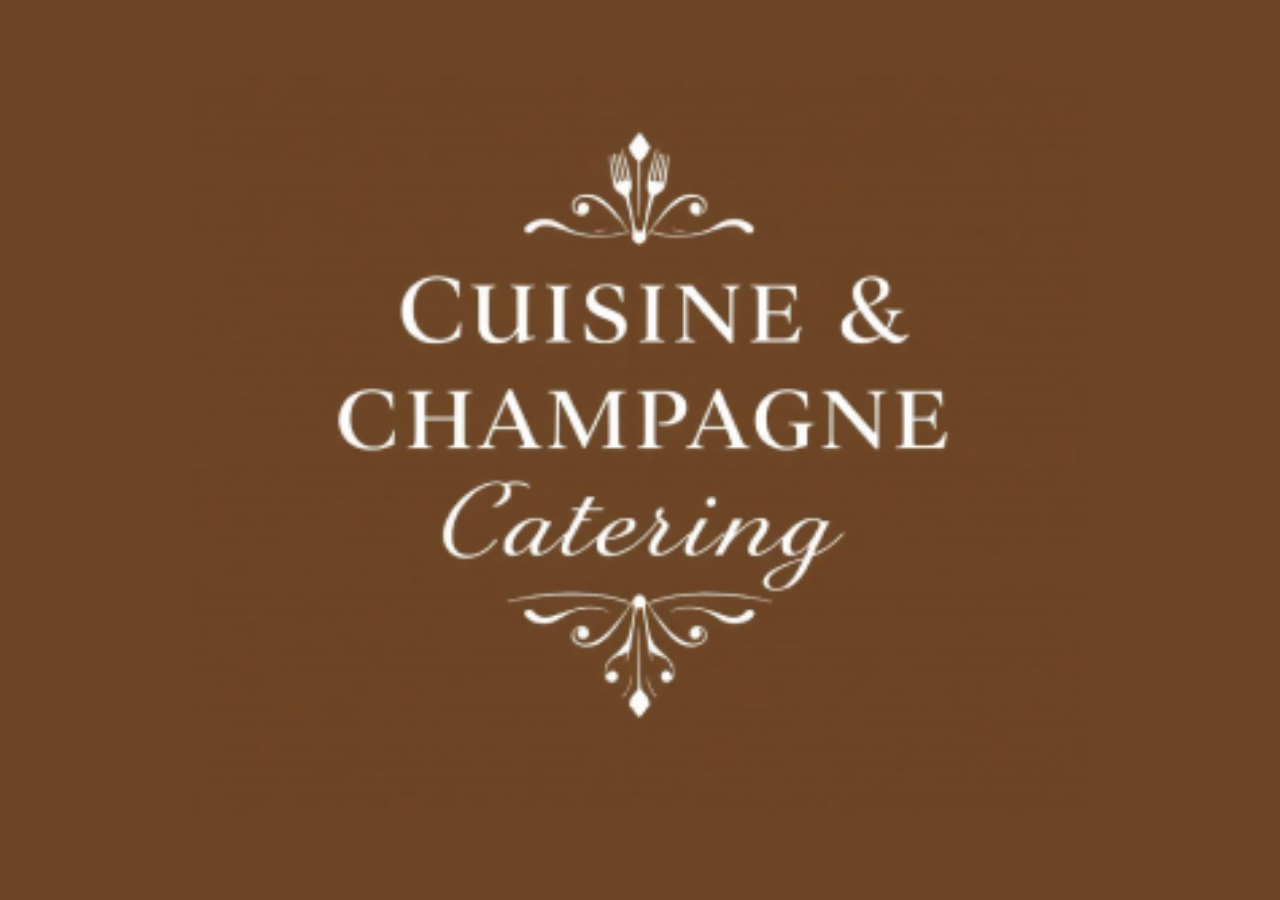
<file: index.html>
<!DOCTYPE html>
<html>
<head>
    <title>Cuisine & Champagne Catering</title>
    <link rel="stylesheet" href="welcome.css">
</head>
<body>
    <div id="welcome-page">
        <div class="logo-container">
            <img src="Resources/Company Name.png" alt="Company Logo">
        </div>
    </div>
    <script src="welcome.js"></script>
</body>
</html>
</file>
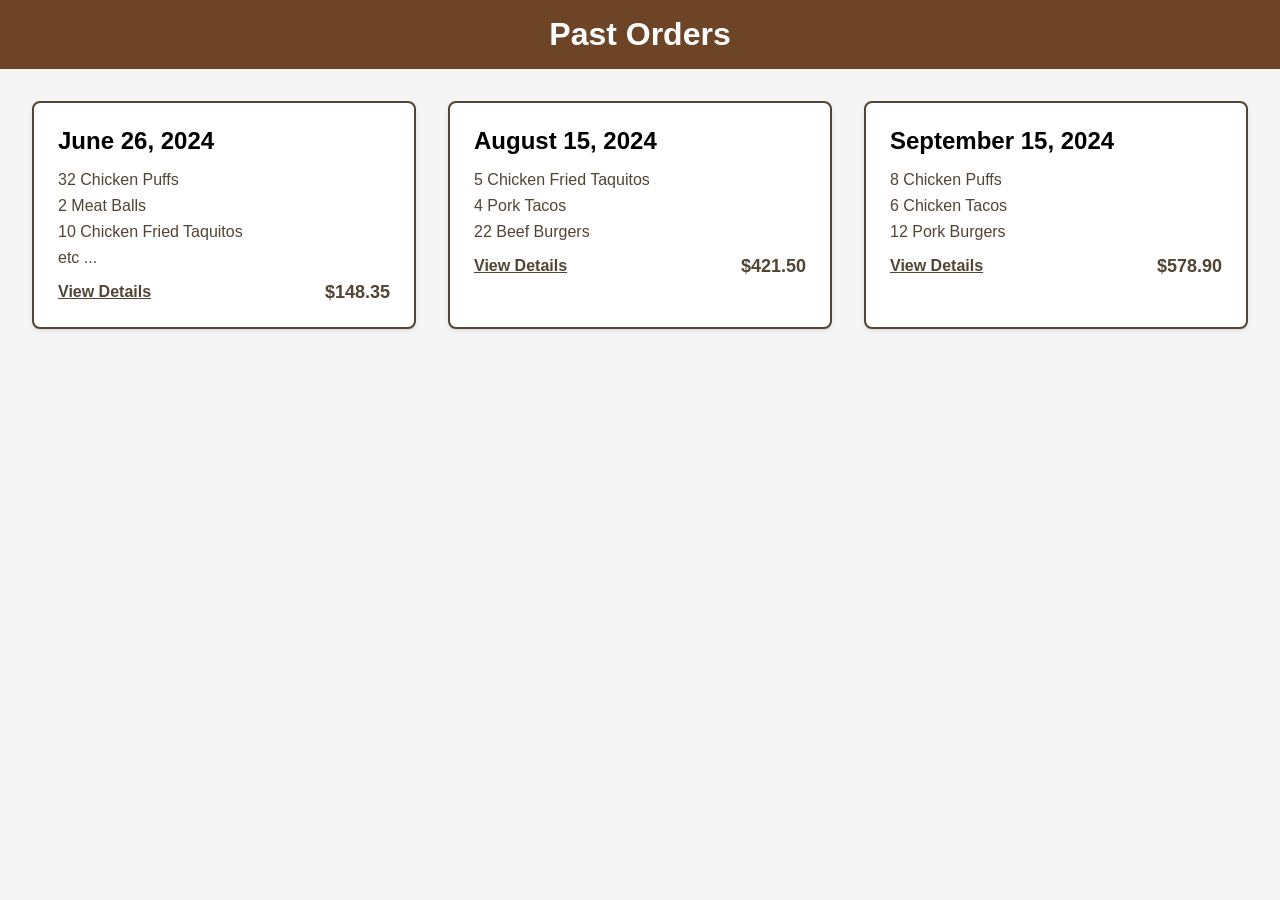
<file: history.html>
<!DOCTYPE html>
<html lang="en">
<head>
  <meta charset="UTF-8">
  <meta name="viewport" content="width=device-width, initial-scale=1.0">
  <title>Past Orders</title>
  <link rel="stylesheet" href="history.css">
</head>
<body>
  <header>
    <h1>Past Orders</h1>
    <div class="menu-bar">
      <button class="menu-toggle" onclick="goToMainMenu()">☰</button>
    </div>
  </header>

  <div class="order-container">
    <div class="order-item">
      <h2>June 26, 2024</h2>
      <ul>
        <li>32 Chicken Puffs</li>
        <li>2 Meat Balls</li>
        <li>10 Chicken Fried Taquitos</li>
        <li>etc ...</li>
      </ul>
      <a href="viewdetail1.html" class="view-details">View Details</a>
      <div class="order-total">$148.35</div>
    </div>
  
    <div class="order-item">
      <h2>August 15, 2024</h2>
      <ul>
        <li>5 Chicken Fried Taquitos</li>
        <li>4 Pork Tacos</li>
        <li>22 Beef Burgers</li>
      </ul>
      <a href="viewdetail2.html" class="view-details">View Details</a>
      <div class="order-total">$421.50</div>
    </div>
  
    <div class="order-item">
      <h2>September 15, 2024</h2>
      <ul>
        <li>8 Chicken Puffs</li>
        <li>6 Chicken Tacos</li>
        <li>12 Pork Burgers</li>
      </ul>
      <a href="viewdetail3.html" class="view-details">View Details</a>
      <div class="order-total">$578.90</div>
    </div>
  </div>  

  <script>
    function goToMainMenu() {
      window.location.href = 'mainmenu.html';
    }
  </script>
</body>
</html>
</file>
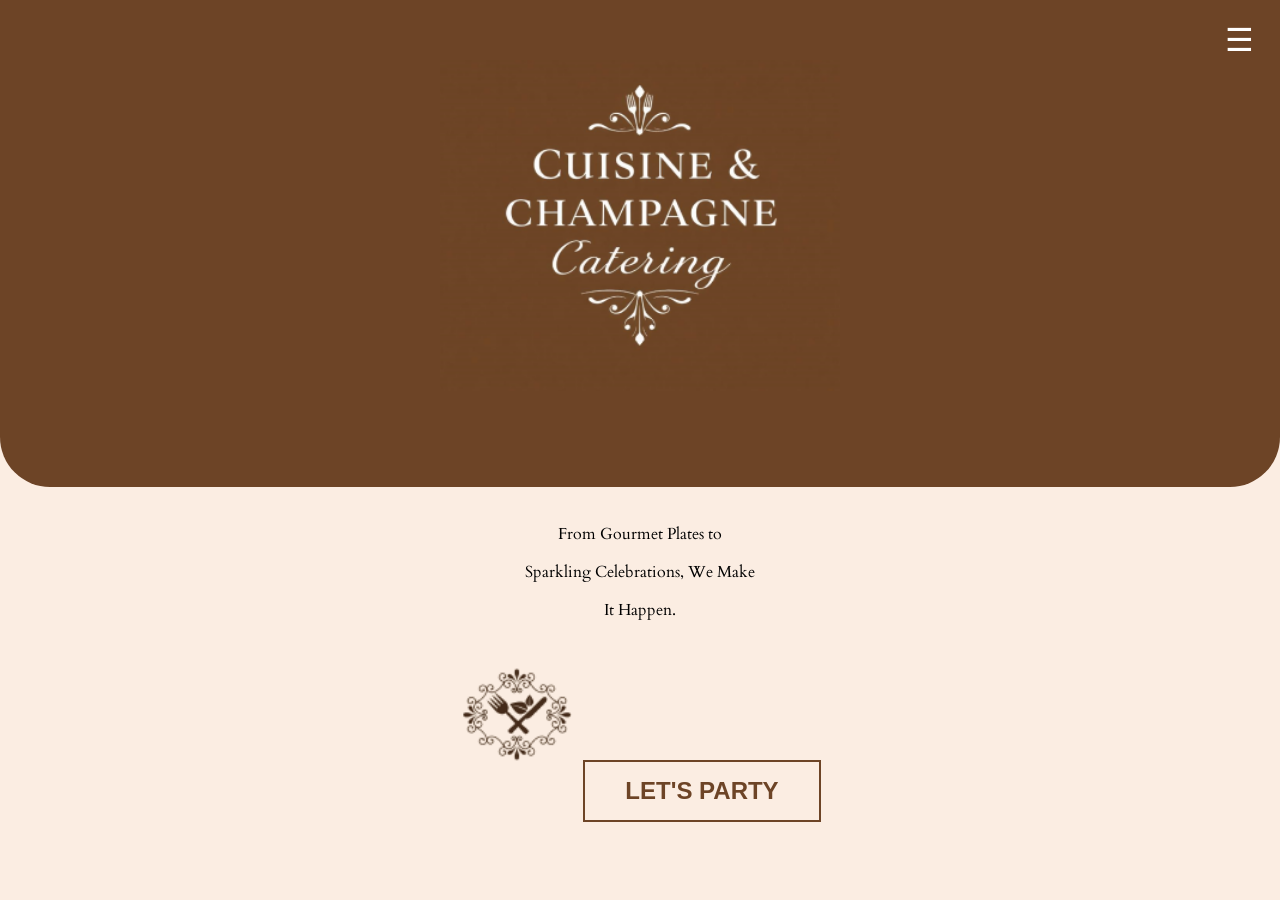
<file: home.html>
<!DOCTYPE html>
<html lang="en">
<head>
  <meta charset="UTF-8">
  <meta name="viewport" content="width=device-width, initial-scale=1.0">
  <title>Cuisine & Champagne Catering</title>
  <link href="https://fonts.googleapis.com/css2?family=Cardo:ital,wght@1,400;1,700&display=swap" rel="stylesheet">
  <link rel="stylesheet" href="home_style.css">
</head>
<body>
  <header>
    <div class="menu-bar">
      <button class="menu-toggle" onclick="goToMainMenu()">☰</button>
    </div>
    <div class="header-content">
      <img src="Resources/Company Name.png" alt="Company Name Logo" class="header-icon">
    </div>
  </header>

  <main>
    <div class="tagline-container">
      <p class="tagline-line">From Gourmet Plates to</p>
      <p class="tagline-line">Sparkling Celebrations, We Make</p>
      <p class="tagline-line">It Happen.</p>
    </div>
    <img src="Resources/Knife & Fork Logo.png" alt="Knife & Fork Logo" class="decor-icon">
    <button class="cta-button" onclick="location.href='menu.html'">LET'S PARTY</button>
  </main>

  <script>
    function goToMainMenu() {
        window.location.href = 'mainmenu.html';
    }
  </script>
</body>
</html>
</file>
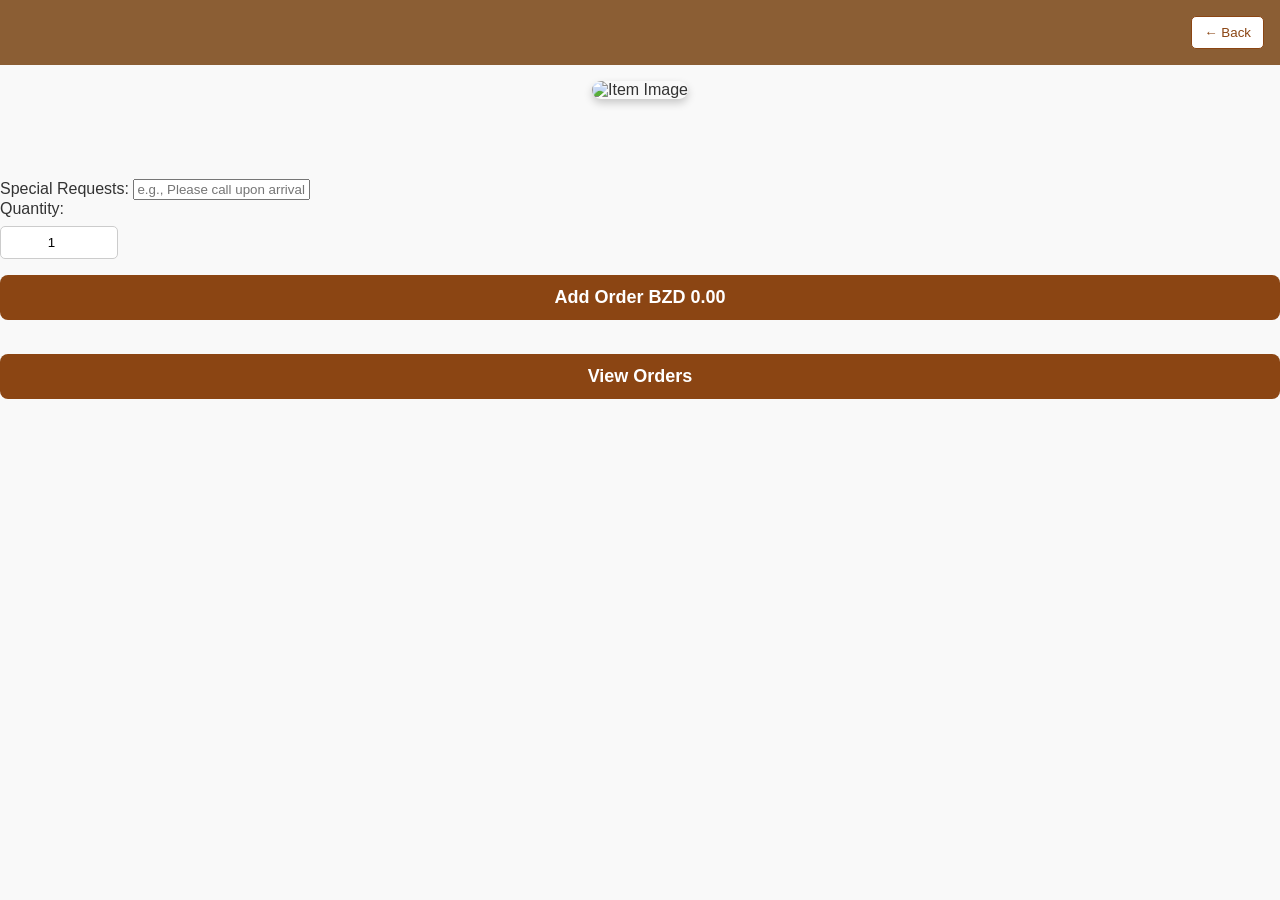
<file: item-details.html>
<!DOCTYPE html>
<html lang="en">
<head>
  <meta charset="UTF-8">
  <meta name="viewport" content="width=device-width, initial-scale=1.0">
  <title>Item Details</title>
  <link rel="stylesheet" href="styles.css">
</head>
<body>
  <header>
    <h1 id="item-name"></h1>
    <button onclick="window.history.back()">← Back</button>
  </header>
  <section class="item-details">
    <img id="item-image" alt="Item Image">
    <p id="item-description"></p>
    <p id="item-price"></p>
  </section>
  <section class="order">
    <label for="special-requests">Special Requests:</label>
    <input type="text" id="special-requests" placeholder="e.g., Please call upon arrival">
    <br>
    <label for="quantity">Quantity:</label>
    <br>
    <input type="number" id="quantity" min="1" value="1">
    <br><button id="add-to-order" class="add-order-btn">Add Order BZD 0.00</button>
    <br><button id="add-to-order" class="add-order-btn" onclick="window.location.href='order.html'">View Orders</button>
  </section>
  <script src="item-details.js"></script>
</body>
</html>
</file>
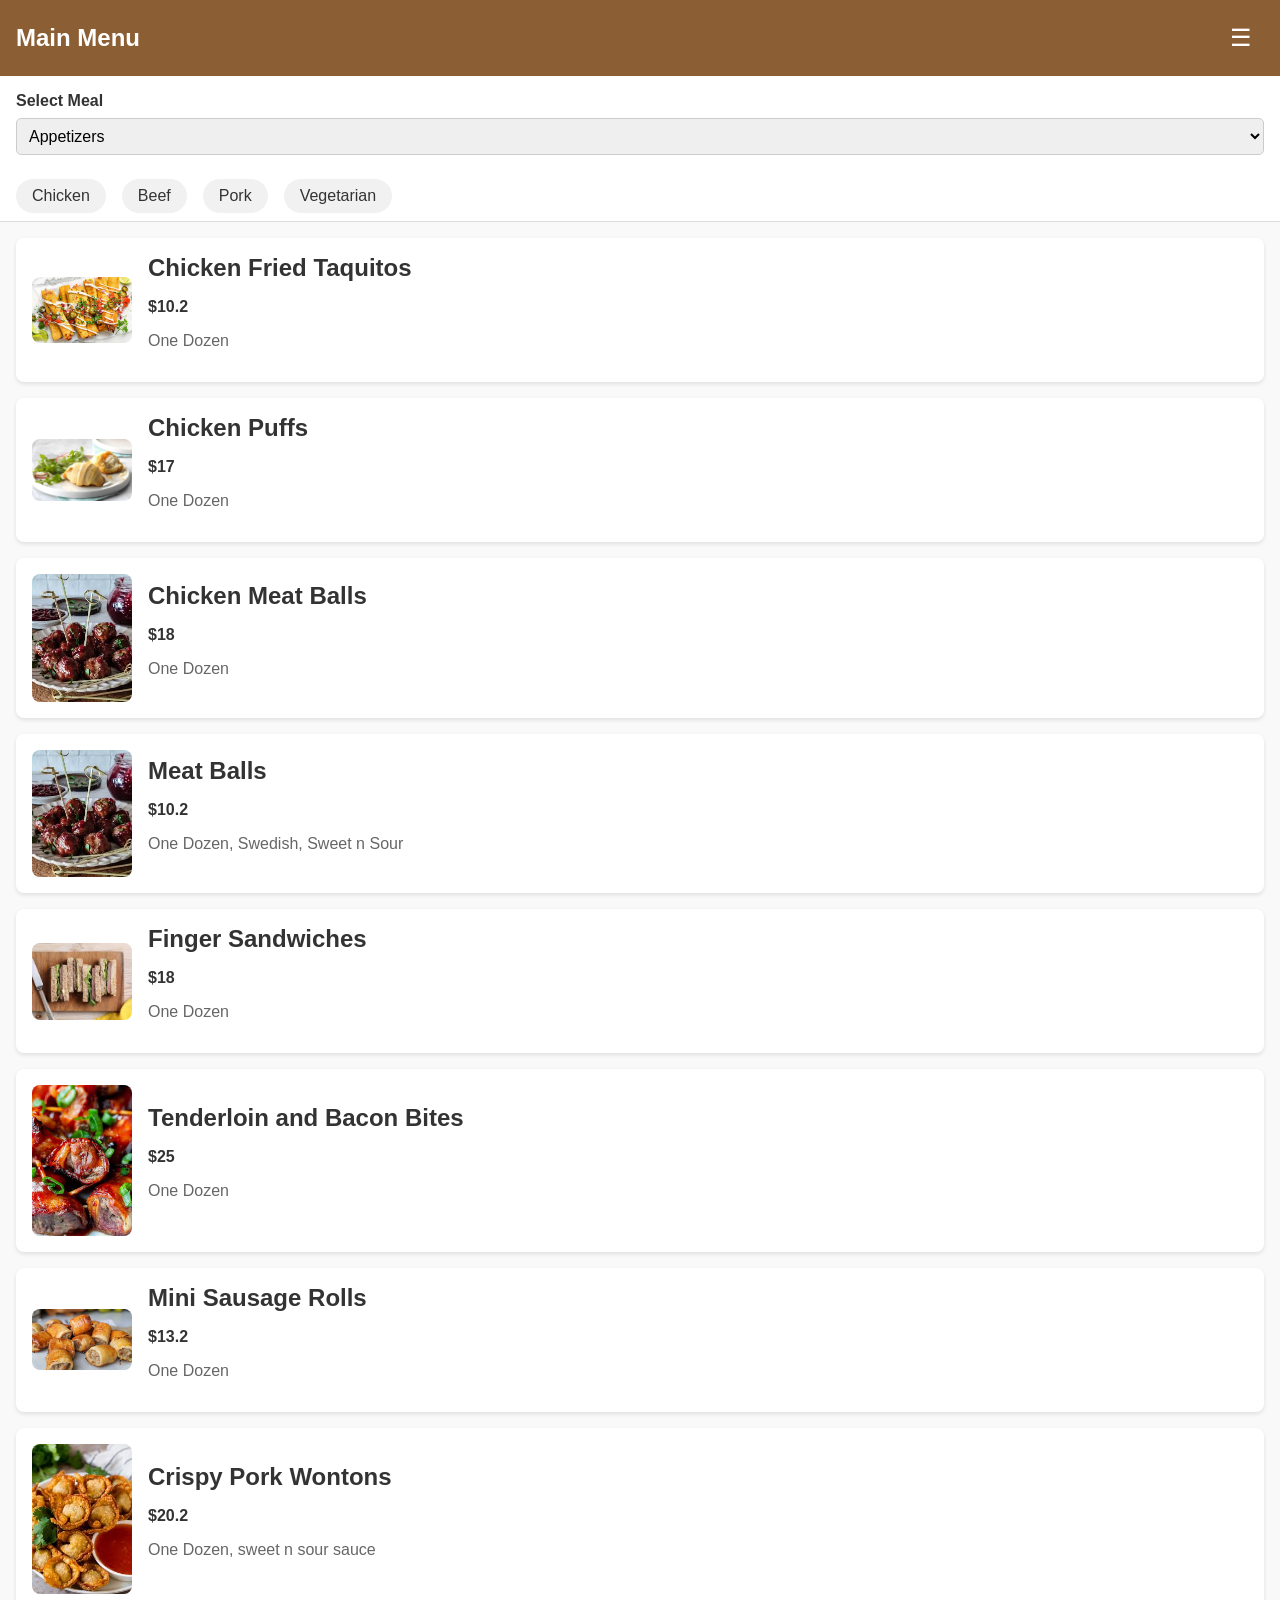
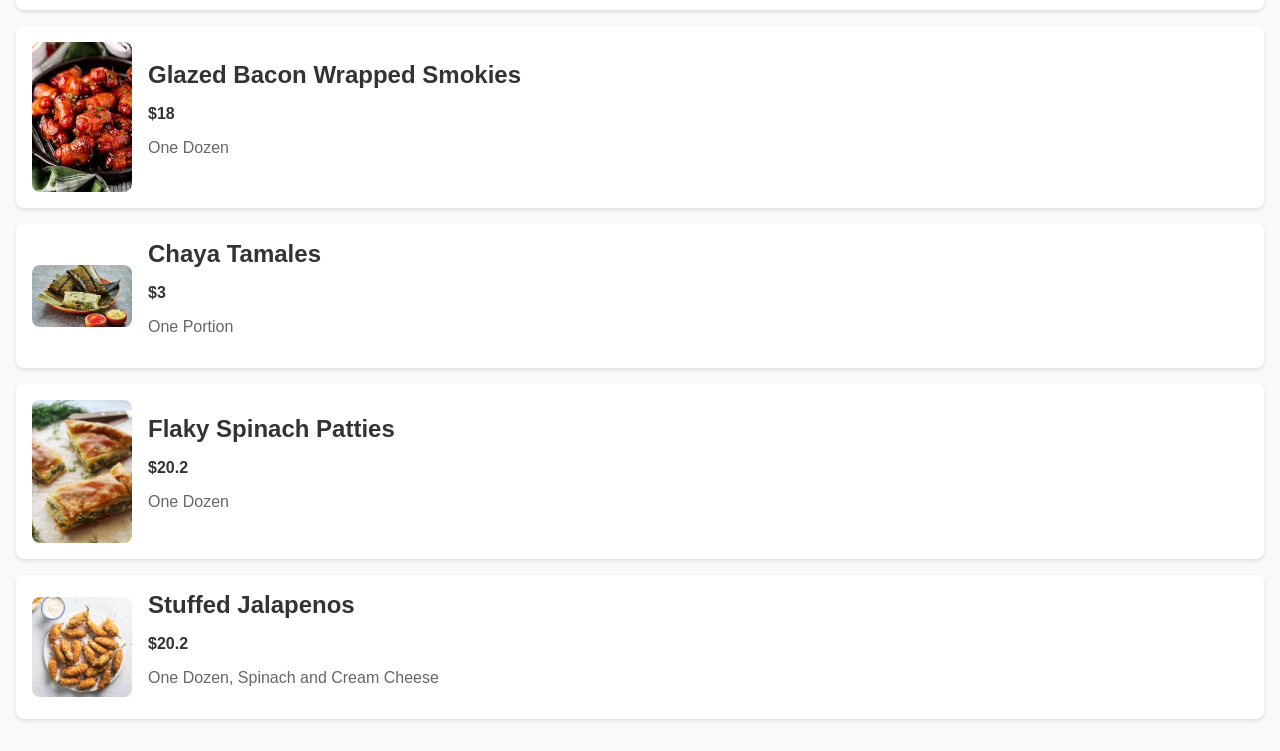
<file: menu.html>
<!DOCTYPE html>
<html lang="en">
<head>
  <meta charset="UTF-8">
  <meta name="viewport" content="width=device-width, initial-scale=1.0">
  <title>Food Menu</title>
  <link rel="stylesheet" href="styles.css">
</head>
<body>
  <header>
    <h1>Main Menu</h1>
    <div class="menu-bar">
      <button class="menu-toggle" onclick="goToMainMenu()">☰</button>
  </div>
  </header>

  <section class="meal-selector">
    <label for="meal-type">Select Meal</label>
    <select id="meal-type">
      <option value="appetizers">Appetizers</option>
      <option value="lunch">Lunch</option>
      <option value="breakfast">Breakfast</option>
      <option value="dessert">Dessert</option>
    </select>
  </section>

  <section class="filter">
    <span data-protein="chicken">Chicken</span>
    <span data-protein="beef">Beef</span>
    <span data-protein="pork">Pork</span>
    <span data-protein="vegetarian">Vegetarian</span>
  </section>

  <section class="menu">
    <!-- Menu items will be loaded here dynamically -->
  </section>
  <script src="activity.js"></script>
  <script>
    // The hamburger menu toggle function (for reference, if needed)
    function goToMainMenu() {
            window.location.href = 'mainmenu.html'; // Navigate to the main menu page
        }
  </script>
</body>
</html>
</file>
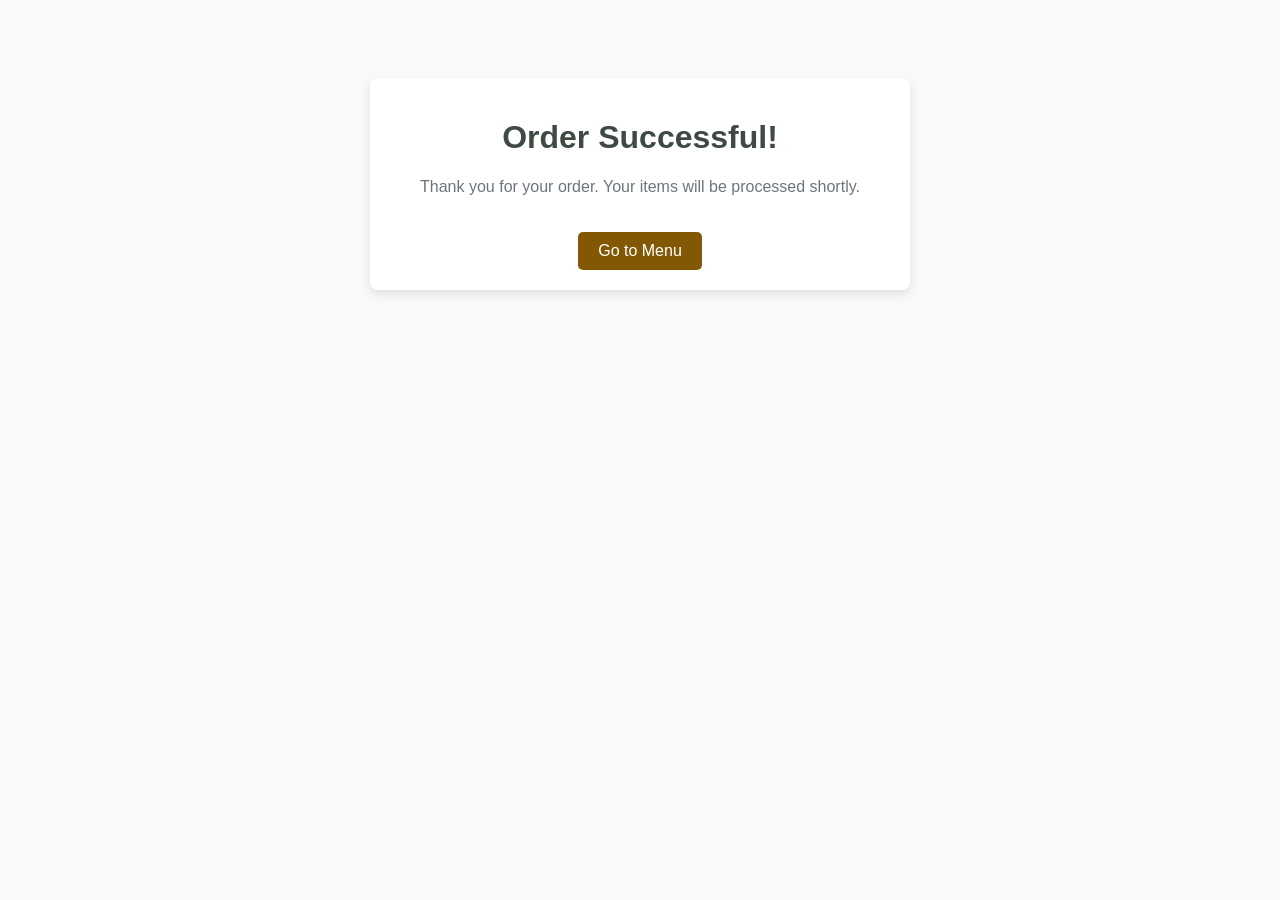
<file: Order-Successful.html>
<!DOCTYPE html>
<html lang="en">
<head>
    <meta charset="UTF-8">
    <meta name="viewport" content="width=device-width, initial-scale=1.0">
    <title>Order Successful</title>
    <style>
        body {
            font-family: Arial, sans-serif;
            text-align: center;
            background-color: #f8f9fa;
            padding: 20px;
        }
        .success-container {
            max-width: 500px;
            margin: 50px auto;
            padding: 20px;
            background-color: #fff;
            border-radius: 8px;
            box-shadow: 0 4px 10px rgba(0, 0, 0, 0.1);
        }
        .success-container h1 {
            color: #3f4a42;
        }
        .success-container p {
            color: #6c757d;
        }
        .success-container button {
            background-color: #825805;
            color: #fff;
            border: none;
            padding: 10px 20px;
            font-size: 16px;
            border-radius: 5px;
            cursor: pointer;
            margin-top: 20px;
        }
        .success-container button:hover {
            background-color: #020201;
        }
    </style>
</head>
<body>
    <div class="success-container">
        <h1>Order Successful!</h1>
        <p>Thank you for your order. Your items will be processed shortly.</p>
        <button id="menu-btn">Go to Menu</button>
    </div>

    <script>
        document.getElementById('menu-btn').addEventListener('click', () => {
            // Redirect to the menu page
            window.location.href = 'menu.html'; // Replace with your menu page URL
        });
    </script>
</body>
</html>
</file>
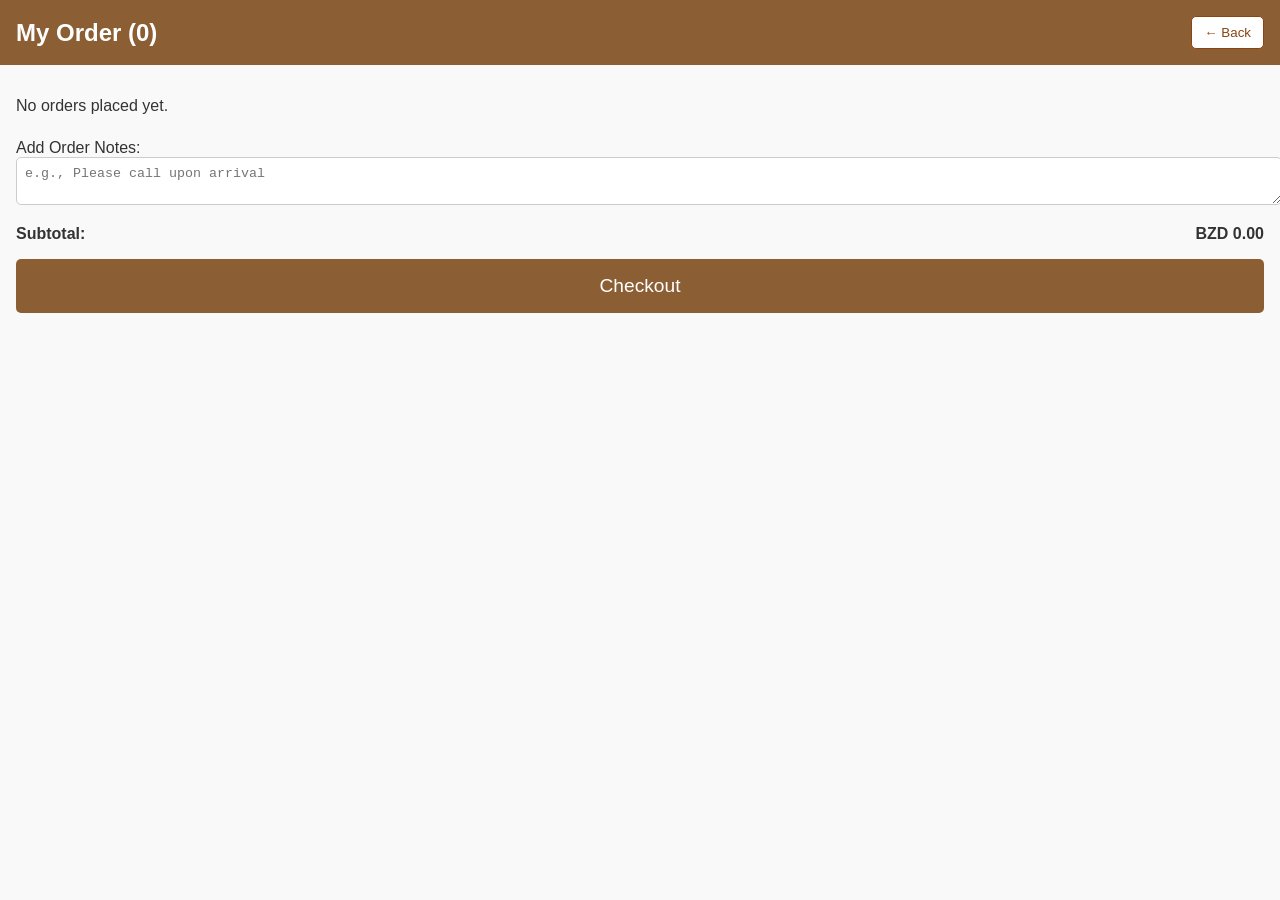
<file: order.html>
<!DOCTYPE html>
<html lang="en">
<head>
  <meta charset="UTF-8">
  <meta name="viewport" content="width=device-width, initial-scale=1.0">
  <title>My Order</title>
  <link rel="stylesheet" href="styles.css">
</head>
<body>
  <header>
    <h1>My Order <span id="order-count">(0)</span></h1>
    <button onclick="window.location.href='menu.html'">← Back</button>
  </header>
  <main>
    <div id="orders-container">
      <!-- Orders will be dynamically added here -->
    </div>

    <div class="order-notes">
      <label for="order-notes">Add Order Notes:</label>
      <textarea id="order-notes" placeholder="e.g., Please call upon arrival"></textarea>
    </div>

    <div class="subtotal">
      <span>Subtotal:</span>
      <span id="subtotal">BZD 0.00</span>
    </div>

    <button id="checkout" onclick="window.location.href='Order-Successful.html'">Checkout</button>
  </main>
  <script src="orders.js"></script>


</body>
</html>
</file>
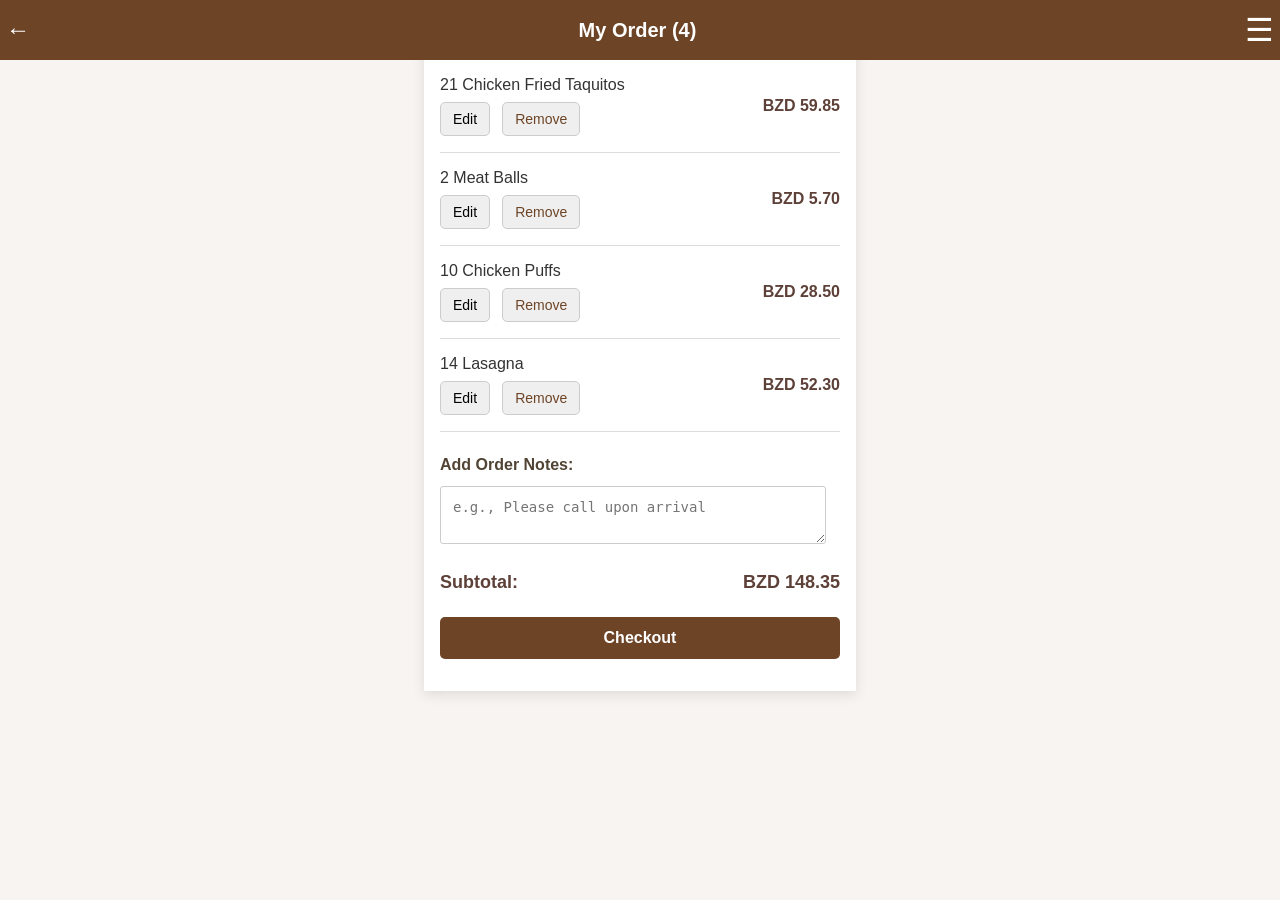
<file: viewdetail1.html>
<!DOCTYPE html>
<html lang="en">
<head>
    <meta charset="UTF-8">
    <meta name="viewport" content="width=device-width, initial-scale=1.0">
    <title>My Order History</title>
    <link rel="stylesheet" href="viewdetail.css">
</head>
<body>
    <div class="order-container">
        <!-- Header -->
        <div class="header">
            <button class="back-button" onclick="goBack()">←</button>
            <div class="header-content">
                <h1>My Order (4)</h1>
            </div>
            <div class="menu-bar">
                <button class="menu-toggle" onclick="goToMainMenu()">☰</button>
            </div>
        </div>

        <!-- Order Items -->
        <div class="order-items-container">
            <div class="order-item">
                <div class="item-details">
                    <span class="item-name">21 Chicken Fried Taquitos</span>
                    <div class="actions">
                        <button class="edit-btn">Edit</button>
                        <button class="remove-btn">Remove</button>
                    </div>
                </div>
                <span class="price">BZD 59.85</span>
            </div>

            <div class="order-item">
                <div class="item-details">
                    <span>2 Meat Balls</span>
                    <div class="actions">
                        <button class="edit-btn">Edit</button>
                        <button class="remove-btn">Remove</button>
                    </div>
                </div>
                <span class="price">BZD 5.70</span>
            </div>

            <div class="order-item">
                <div class="item-details">
                    <span>10 Chicken Puffs</span>
                    <div class="actions">
                        <button class="edit-btn">Edit</button>
                        <button class="remove-btn">Remove</button>
                    </div>
                </div>
                <span class="price">BZD 28.50</span>
            </div>

            <div class="order-item">
                <div class="item-details">
                    <span>14 Lasagna</span>
                    <div class="actions">
                        <button class="edit-btn">Edit</button>
                        <button class="remove-btn">Remove</button>
                    </div>
                </div>
                <span class="price">BZD 52.30</span>
            </div>
        </div>

        <!-- Add Order Notes Section -->
        <div class="order-notes">
            <p class="order-notes-text">Add Order Notes:</p>
            <textarea placeholder="e.g., Please call upon arrival"></textarea>
        </div>

        <!-- Subtotal and Checkout -->
        <div class="subtotal">
            <span class="subtotal-text">Subtotal:</span>
            <span class="subtotal-price">BZD 148.35</span>
        </div>
        <div class="actions-container">
            <button class="undo-btn" style="display: none;">Undo</button>
            <button class="checkout" onclick="window.location.href='Order-Successful.html'">Checkout</button>
        </div>
    </div>

    <script src="order-management.js"></script>
    <script>
        function goBack() {
            window.location.href = 'history.html';
        }

        function goToMainMenu() {
            window.location.href = 'mainmenu.html';
        }
    </script>
</body>
</html>
</file>
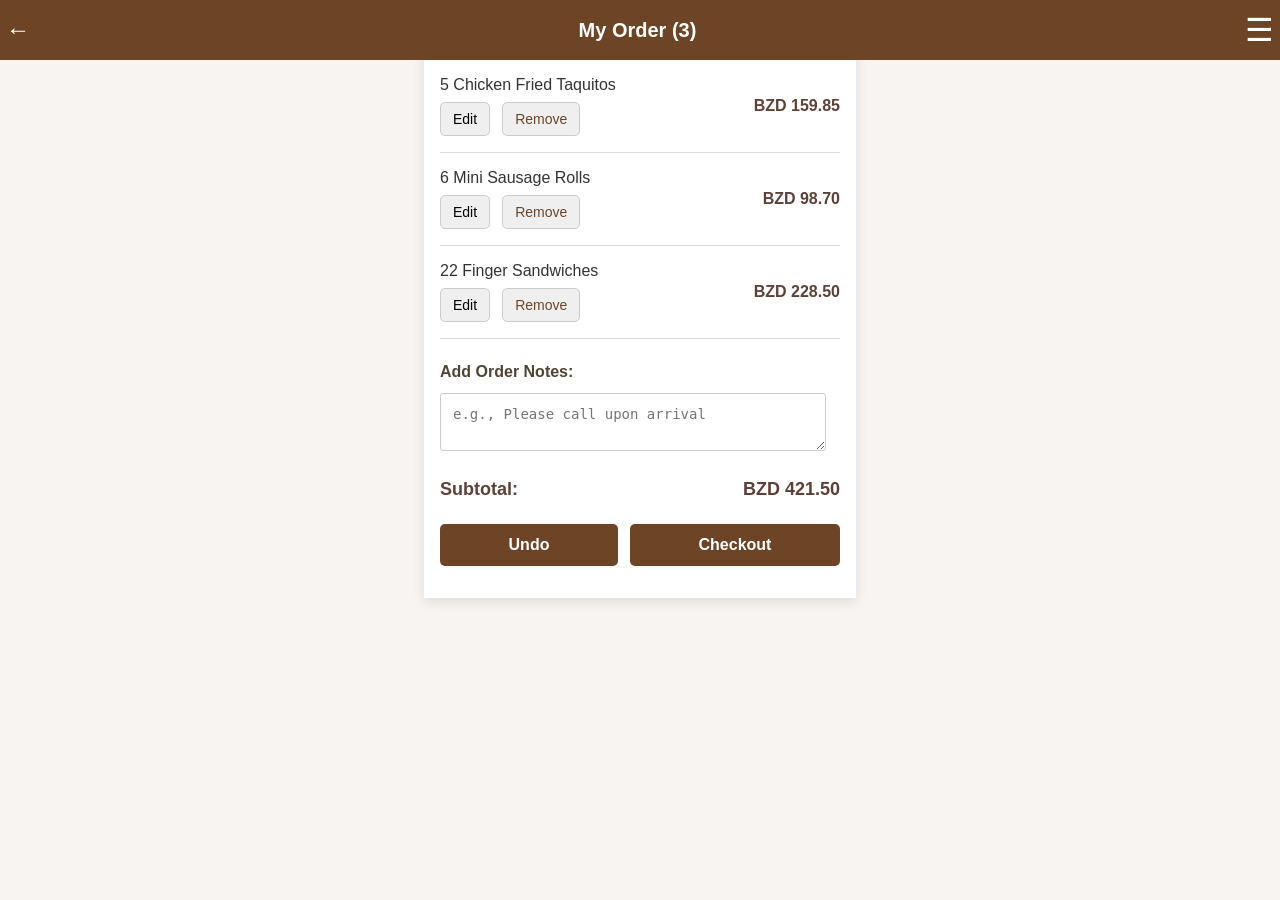
<file: viewdetail2.html>
<!DOCTYPE html>
<html lang="en">
<head>
    <meta charset="UTF-8">
    <meta name="viewport" content="width=device-width, initial-scale=1.0">
    <title>My Order History</title>
    <link rel="stylesheet" href="viewdetail.css">
</head>
<body>
    <div class="order-container">
        <!-- Header -->
        <div class="header">
            <button class="back-button" onclick="goBack()">←</button>
            <div class="header-content">
                <h1>My Order (3)</h1>
            </div>
            <div class="menu-bar">
                <button class="menu-toggle" onclick="goToMainMenu()">☰</button>
            </div>
        </div>
        
        <!-- Order Items --> 
        <div class="order-item">
            <div class="item-details">
                <span>5 Chicken Fried Taquitos</span>
                <div class="actions">
                    <button>Edit</button>
                    <button class="remove-btn">Remove</button>
                </div>
            </div>
            <span class="price">BZD 159.85</span>
        </div>
        <div class="order-item">
            <div class="item-details">
                <span>6 Mini Sausage Rolls</span>
                <div class="actions">
                    <button>Edit</button>
                    <button class="remove-btn">Remove</button>
                </div>
            </div>
            <span class="price">BZD 98.70</span>
        </div>
        <div class="order-item">
            <div class="item-details">
                <span>22 Finger Sandwiches</span>
                <div class="actions">
                    <button>Edit</button>
                    <button class="remove-btn">Remove</button>
                </div>
            </div>
            <span class="price">BZD 228.50</span>
        </div>
        
        <!-- Add Order Notes Section -->
        <div class="order-notes">
            <p class="order-notes-text">Add Order Notes:</p>
            <textarea placeholder="e.g., Please call upon arrival"></textarea>
        </div>
        
        <!-- Subtotal and Checkout -->
        <div class="subtotal">
            <span class="subtotal-text">Subtotal:</span>
            <span class="subtotal-price">BZD 421.50</span>
        </div>
        <div class="actions-container">
            <button class="undo-btn">Undo</button>
            <button class="checkout" onclick="window.location.href='Order-Successful.html'">Checkout</button>
        </div>
    </div>
    
    <script src="order-management.js"></script>
    <script>
        // This function will take you to history.html when called
        function goBack() {
            window.location.href = 'history.html'; // Navigate to history page
        }
        
        // The hamburger menu toggle function (for reference, if needed)
        function goToMainMenu() {
            window.location.href = 'mainmenu.html'; // Navigate to the main menu page
        }
    </script>
</body>
</html>
</file>
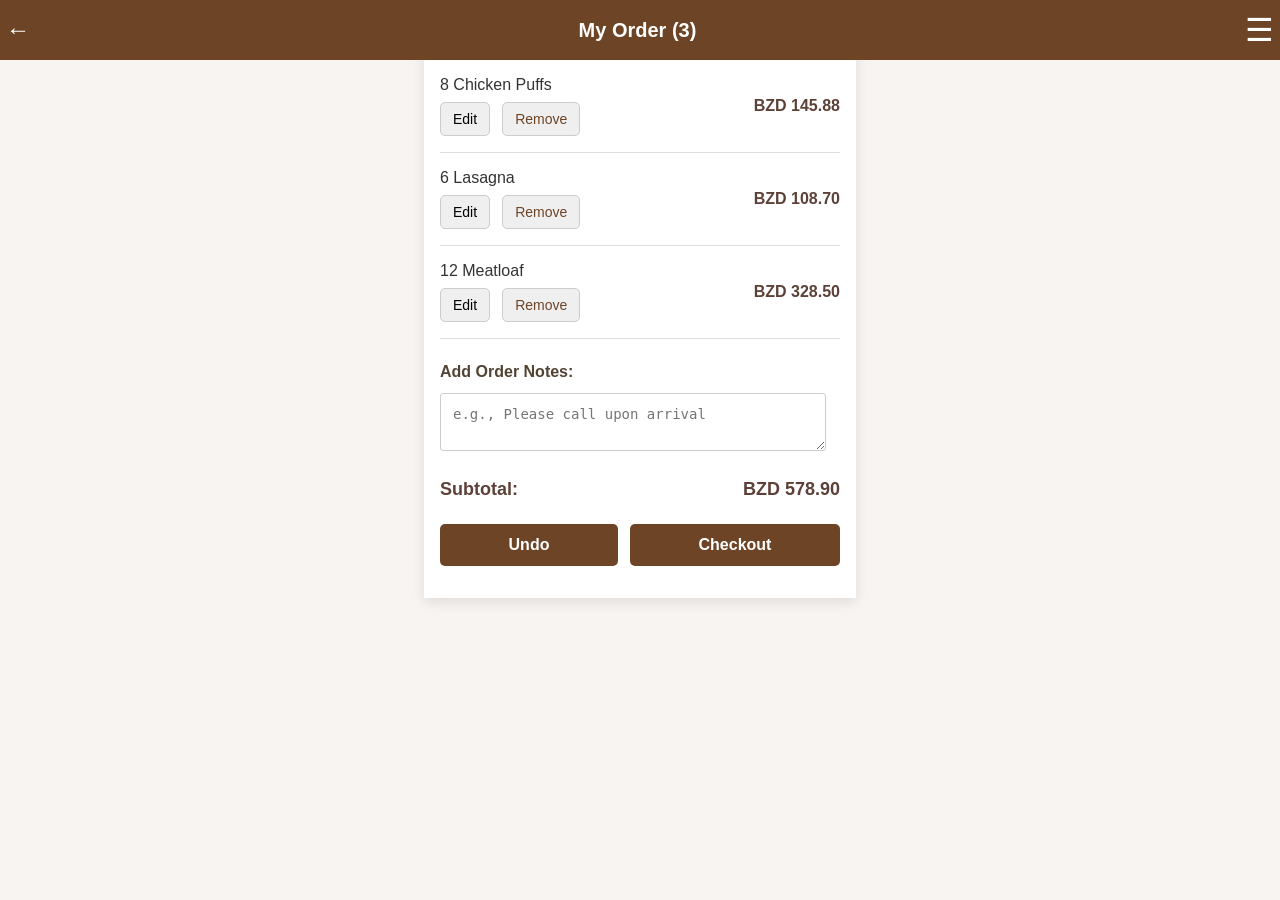
<file: viewdetail3.html>
<!DOCTYPE html>
<html lang="en">
<head>
    <meta charset="UTF-8">
    <meta name="viewport" content="width=device-width, initial-scale=1.0">
    <title>My Order History</title>
    <link rel="stylesheet" href="viewdetail.css">
</head>
<body>
    <div class="order-container">
        <!-- Header -->
        <div class="header">
            <button class="back-button" onclick="goBack()">←</button>
            <div class="header-content">
                <h1>My Order (3)</h1>
            </div>
            <div class="menu-bar">
                <button class="menu-toggle" onclick="goToMainMenu()">☰</button>
            </div>
        </div>
        
        <!-- Order Items --> 
        <div class="order-item">
            <div class="item-details">
                <span>8 Chicken Puffs</span>
                <div class="actions">
                    <button>Edit</button>
                    <button class="remove-btn">Remove</button>
                </div>
            </div>
            <span class="price">BZD 145.88</span>
        </div>
        <div class="order-item">
            <div class="item-details">
                <span>6 Lasagna</span>
                <div class="actions">
                    <button>Edit</button>
                    <button class="remove-btn">Remove</button>
                </div>
            </div>
            <span class="price">BZD 108.70</span>
        </div>
        <div class="order-item">
            <div class="item-details">
                <span>12 Meatloaf</span>
                <div class="actions">
                    <button>Edit</button>
                    <button class="remove-btn">Remove</button>
                </div>
            </div>
            <span class="price">BZD 328.50</span>
        </div>
        
        <!-- Add Order Notes Section -->
        <div class="order-notes">
            <p class="order-notes-text">Add Order Notes:</p>
            <textarea placeholder="e.g., Please call upon arrival"></textarea>
        </div>
        
        <!-- Subtotal and Checkout -->
        <div class="subtotal">
            <span class="subtotal-text">Subtotal:</span>
            <span class="subtotal-price">BZD 578.90</span>
        </div>
        <div class="actions-container">
            <button class="undo-btn">Undo</button>
            <button class="checkout" onclick="window.location.href='Order-Successful.html'">Checkout</button>
        </div>
    </div>
    
    <script src="order-management.js"></script>
    <script>
        // This function will take you to history.html when called
        function goBack() {
            window.location.href = 'history.html'; // Navigate to history page
        }
        
        // The hamburger menu toggle function (for reference, if needed)
        function goToMainMenu() {
            window.location.href = 'mainmenu.html'; // Navigate to the main menu page
        }
    </script>
</body>
</html>
</file>
<file: welcome.css>
body {
    background-color: #6D4426;
    font-family: Arial, sans-serif;
    margin: 0;
    display: flex;
    justify-content: center;
    align-items: center;
    height: 100vh;
}

#welcome-page {
    opacity: 1;
    transition: opacity 3s ease-in-out; /* Adjust transition duration and easing as needed */
}

.logo-container {
    text-align: center;
}

.logo-container img {
    width: 900px;
    height: auto;
}
</file>
<file: history.css>
/* Reset */
* {
    margin: 0;
    padding: 0;
    box-sizing: border-box;
  }
  
  /* Global Styles */
  body {
    font-family: 'Inter', sans-serif;
    background-color: #f5f5f5;
  }
  
  header {
    background-color: #6D4426;
    color: #fff;
    padding: 1rem;
    display: flex;
    justify-content: center;
    align-items: center;
  }
  
  .menu-bar {
    position: absolute;
    top: 20px;
    right: 20px;
  }
  
  .menu-toggle {
    background: none;
    border: none;
    font-size: 2rem;
    color: white;
    cursor: pointer;
  }
  
  .order-container {
    padding: 2rem;
    display: grid;
    grid-template-columns: repeat(auto-fit, minmax(300px, 1fr));
    grid-gap: 2rem;
  }
  
  .order-item {
    background-color: #fff;
    border: 2px solid #524434;
    border-radius: 8px;
    box-shadow: 0 2px 4px rgba(0, 0, 0, 0.1);
    padding: 1.5rem;
  }
  
  .order-item h2 {
    font-size: 1.5rem;
    margin-bottom: 1rem;
    font-weight: 550;
  }
  
  .order-item ul {
    list-style-type: none;
    margin-bottom: 1rem;
    font-weight: 450;
  }
  
  .order-item li {
    margin-bottom: 0.5rem;
    color: #524434;
  }
  
  .view-details {
    display: block;
    text-align: left;
    color: #524434;
    text-decoration: underline #524434;
    margin-bottom: 1rem;
    font-weight: 700;
  }

  
  .order-total {
    font-weight: 600;
    font-size: large;
    text-align: right;
    color: #524434;
    margin-top: -35px;
  }
  
  .menu-toggle {
    background: none;
    border: none;
    color: #fff;
    font-size: 1.5rem;
    cursor: pointer;
    display: none;
  }
  
  @media (max-width: 768px) {
    .order-container {
      grid-template-columns: 1fr;
    }
  
    .menu-toggle {
      display: block;
    }
  }
</file>
<file: home_style.css>
/* Global Styles */
body {
    margin: 0;
    padding: 0;
    font-family: 'Cardo', serif;
    background-color: rgba(249, 220, 199, 0.51); /* Lighter background with opacity */
    text-align: center; /* Center everything */
}

/* Header */
header {
    background-color: #6D4426; /* Brown header background */
    padding: 60px 0; /* Less padding for header */
    border-bottom-left-radius: 50px; /* Rounded bottom */
    border-bottom-right-radius: 50px;
    position: relative;
}

.menu-bar {
    position: absolute;
    top: 20px;
    right: 20px;
}

.menu-toggle {
    background: none;
    border: none;
    font-size: 2rem; /* Large menu icon */
    color: white;
    cursor: pointer;
}

.header-content {
    color: white;
    text-align: center;
    max-width: 800px;
    margin: 0 auto;
}

.header-icon {
    width: 400px; /* Slightly smaller icon */
    margin: 0 auto 30px; /* Centered with more space below */
}

.logo-title {
    font-size: 2.4rem; /* Slightly smaller logo title */
    font-weight: bold;
    margin: 0;
}

.logo-subtitle {
    font-style: italic;
    font-size: 1.7rem; /* Slightly smaller subtitle */
    margin: 0;
}

/* Main Section */
main {
    padding: 20px;
}

.tagline {
    font-size: 5rem; /* Set a larger base size for tagline */
    font-style: italic;
    color: #a97149; /* Match brown color */
    margin: 30px 0;
    line-height: 1.6; /* More space between lines */
}

.decor-icon {
    width: 120px; /* Increase decorative icon size */
    margin: 30px auto;
}

.cta-button {
    background-color: transparent;
    color: #6D4426;
    border: 2px solid #6D4426;
    font-size: 1.5rem;
    font-weight: bold;
    padding: 15px 40px; /* Larger padding */
    cursor: pointer;
    transition: background-color 0.3s ease, color 0.3s ease;
}

.cta-button:hover {
    background-color: #6D4426; /* Brown background */
    color: white; /* White text */
}

/* Responsive Design */
@media (max-width: 1024px) {
    .header-icon {
        width: 130px; /* Slightly smaller icon on tablets */
    }

    .logo-title {
        font-size: 2.2rem; /* Reduce logo size for medium screens */
    }

    .logo-subtitle {
        font-size: 1.5rem; /* Reduce subtitle for medium screens */
    }

    .tagline {
        font-size: 2.2rem; /* Keep the tagline larger on medium screens */
    }

    .cta-button {
        font-size: 1.3rem;
        padding: 12px 35px;
    }
}

@media (max-width: 768px) {
    /* Mobile Specific Styles */
    header {
        padding: 40px 0; /* Adjust padding for mobile */
    }

    .menu-bar {
        top: 15px;
        right: 15px;
    }

    .menu-toggle {
        font-size: 1.6rem; /* Adjust menu icon size for smaller screens */
    }

    .header-icon {
        width: 270px; /* Slightly smaller icon */
        display: block; /* Center the image horizontally */
        margin: 0 auto; /* Automatically center the image horizontally */
        margin-top: 30px; /* Adjust this value to move the image down */
    }
    
    .logo-title {
        font-size: 2rem; /* Adjust logo size for mobile */
    }

    .logo-subtitle {
        font-size: 1.4rem; /* Adjust subtitle for mobile */
    }

    .tagline {
        font-size: 1.8rem; /* Adjust size to remain larger */
    }

    .decor-icon {
        width: 80px; /* Smaller decorative icon */
        display: block; /* Make the image a block element */
        margin: 30px auto; /* Center the image horizontally and give it some space above and below */
    }    

    .cta-button {
        font-size: 1.2rem;
        padding: 10px 30px;
    }
}

@media (max-width: 480px) {
    /* Extra Small Screen Styles */
    .menu-toggle {
        font-size: 1.4rem; /* Smaller menu icon for very small screens */
    }

    .logo-title {
        font-size: 1.6rem; /* Reduce logo size further */
    }

    .logo-subtitle {
        font-size: 1.2rem; /* Reduce subtitle size */
    }

    .tagline {
        font-size: 1.4rem; /* Slightly reduced tagline font for extra small screens */
    }

    .cta-button {
        font-size: 1rem;
        padding: 8px 20px;
    }
}
</file>
<file: styles.css>
/* General Styles */
body {
    font-family: Arial, sans-serif;
    margin: 0;
    padding: 0;
    background-color: #f9f9f9;
    color: #333;
  }
  
  header {
    display: flex;
    justify-content: space-between;
    align-items: center;
    padding: 1rem;
    background-color: #6D4426;
    color: white;
  }
  
  h1 {
    margin: 0;
  }
  
  .menu-toggle {
    background: none;
    border: none;
    font-size: 1.5rem;
    color: white;
  }
  
  .meal-selector {
    padding: 1rem;
    background-color: #fff;
  }
  
  .meal-selector label {
    font-weight: bold;
  }
  
  #meal-type {
    margin-top: 0.5rem;
    width: 100%;
    padding: 0.5rem;
    font-size: 1rem;
    border-radius: 5px; /* Add rounded corners */
    border: 1px solid #ccc;
  }
  
  .filter {
    display: flex;
    gap: 1rem;
    overflow-x: auto;
    padding: 0.5rem 1rem;
    background-color: #fff;
    border-bottom: 1px solid #ddd;
  }
  
  .filter span {
    padding: 0.5rem 1rem;
    background-color: #f1f1f1;
    border-radius: 20px;
    cursor: pointer;
  }
  
  .menu {
    padding: 1rem;
  }
  
  .menu-item {
    display: flex;
    align-items: center;
    gap: 1rem;
    margin-bottom: 1rem;
    background-color: #fff;
    padding: 1rem;
    border-radius: 8px;
    box-shadow: 0 2px 4px rgba(0, 0, 0, 0.1);
  }
  
  .menu-item img {
    width: 100px;
    height: auto;
    border-radius: 8px;
  }
  
  .details h2 {
    margin: 0;
  }
  
  .price {
    font-weight: bold;
  }
  
  .description {
    color: #666;
  }
  
  .item-detail {
    padding: 15px;
  }
  
  img {
    max-width: 100%;
    height: auto;
    border-radius: 10px;
  }
  
  .quantity {
    margin-top: 10px;
  }
  .quantity-controls {
    display: flex;
    align-items: center;
    gap: 10px;
  }
  
  .quantity-controls button {
    padding: 5px 10px;
    background-color: #8B4513;
    color: white;
    border: none;
    border-radius: 5px;
    cursor: pointer;
  }
  .add-order-btn {
    display: block;
    width: 100%;
    margin-top: 15px;
    padding: 10px;
    background-color: #8B4513;
    color: white;
    border: none;
    border-radius: 5px;
    font-size: 18px;
    cursor: pointer;
  }
  .add-order-btn:hover {
    background-color: #5C3317;
  }

  /* Centering content and images */
.item-details {
  display: flex;
  flex-direction: column;
  align-items: center;
  text-align: center;
  margin: 1rem;
}

.item-details img {
  max-width: 300px;
  border-radius: 15px;
  box-shadow: 0 4px 8px rgba(0, 0, 0, 0.2);
}

/* Style adjustments for quantity input */
#quantity {
  margin-top: 0.5rem;
  padding: 0.5rem;
  border: 1px solid #ccc;
  border-radius: 5px;
  width: 100px;
  text-align: center;
}

/* Button style */
.add-order-btn {
  display: block;
  width: 100%;
  margin-top: 1rem;
  padding: 12px;
  background-color: #8B4513;
  color: white;
  font-size: 18px;
  border: none;
  border-radius: 8px;
  font-weight: bold;
  text-align: center;
  cursor: pointer;
  transition: background-color 0.3s;
}

.add-order-btn:hover {
  background-color: #5C3317;
}

/* Header adjustments */
header h1 {
  font-size: 24px;
  font-weight: bold;
}

header button {
  padding: 8px 12px;
  background-color: #FFF;
  color: #8B4513;
  border: 1px solid #8B4513;
  border-radius: 5px;
  cursor: pointer;
}

header button:hover {
  background-color: #8B4513;
  color: white;
}

body {
  font-family: Arial, sans-serif;
  margin: 0;
  padding: 0;
}

header {
  background-color: #8b5e34;
  color: white;
  padding: 1rem;
  text-align: center;
}

main {
  padding: 1rem;
}

#orders-container {
  margin-bottom: 1.5rem;
}

.order-item {
  display: flex;
  justify-content: space-between;
  align-items: center;
  margin-bottom: 1rem;
  padding: 1rem;
  background: #f9f9f9;
  border-radius: 5px;
}

.order-item h3 {
  margin: 0;
}

.order-actions button {
  margin: 0 0.5rem;
  padding: 0.5rem 1rem;
  background-color: #8b5e34;
  color: white;
  border: none;
  border-radius: 5px;
  cursor: pointer;
}

.order-actions button:hover {
  background-color: #704828;
}

.order-notes {
  margin-bottom: 1rem;
}

#order-notes {
  width: 100%;
  padding: 0.5rem;
  border-radius: 5px;
  border: 1px solid #ccc;
}

.subtotal {
  display: flex;
  justify-content: space-between;
  font-weight: bold;
  margin-bottom: 1rem;
}

#checkout {
  width: 100%;
  padding: 1rem;
  background-color: #8b5e34;
  color: white;
  border: none;
  border-radius: 5px;
  cursor: pointer;
  font-size: 1.2rem;
}

#checkout:hover {
  background-color: #704828;
}
</file>
<file: viewdetail.css>
/* General Styles */
body {
    font-family: Inter, sans-serif;
    background-color: #F8F4F1;
    margin: 0; /* Remove default body margin */
    padding: 0; /* Remove default body padding */
    display: flex;
    justify-content: center;
    align-items: flex-start; /* Align to the top to avoid excess white space */
    min-height: 100vh;
    overflow-x: hidden; /* Prevent horizontal scrolling */
}


/* Order Container */
.order-container {
    background-color: white;
    padding: 0 16px;
    width: 100%;
    max-width: 400px; /* Keep container within a maximum size */
    border-radius: 0;
    box-shadow: 0 4px 12px rgba(0, 0, 0, 0.1);
    margin: 0;
    padding-top: 60px; /* Adjust top padding for header space */
}

/* Header */
.header {
    display: flex;
    justify-content: space-between;
    align-items: center;
    padding: 10px 0;
    background-color: #6D4426;
    width: 100vw; /* Use 100vw to make sure it spans the entire viewport */
    box-sizing: border-box; /* Prevents overflow */
    margin: 0; /* Ensure no margin is applied */
    position: absolute; /* Allow the header to stay fixed at the top */
    top: 0;
    left: 0; /* Align the header to the left edge */
}

.menu-toggle {
    background: none;
    border: none;
    font-size: 2rem;
    color: white;
    cursor: pointer;
}

.header .header-content {
    flex: 1;
    text-align: center;
    color: white;
}

.header h1 {
    font-size: 20px;
    font-weight: bold;
    margin: 0;
}

.back-button, .menu-button {
    font-size: 24px;
    color: white;
    background: none;
    border: none;
    cursor: pointer;
}

/* Order Items */
.order-items-container {
    margin-bottom: 24px;
}

.order-item {
    display: flex;
    justify-content: space-between;
    align-items: center;
    padding: 16px 0;
    border-bottom: 1px solid #ddd;
}

.order-item .item-details {
    flex: 2;
    display: flex;
    flex-direction: column;
    gap: 8px;
}

.order-item span {
    font-size: 16px;
    color: #333;
}

.order-item .price {
    flex: 1;
    text-align: right;
    font-size: 16px;
    font-weight: bold;
    color: #5D4037;
}

.order-item .actions {
    display: flex;
    gap: 12px;
}

.order-item button {
    padding: 8px 12px;
    border: 1px solid #CCC;
    border-radius: 5px;
    font-size: 14px;
    cursor: pointer;
}

.remove-btn {
    color: #6D4426;
    border-color: #6D4426;
}

/* Order Notes */
.order-notes {
    margin-top: 24px;
    padding: 0;
}

/* Style for "Add Order Notes" text */
.order-notes-text {
    font-weight: 600;
    margin-bottom: 12px;
    font-size: 1rem;
    color: #524434;
}

.order-notes textarea {
    width: 90%;
    max-height: 100px; /* Limit the height of the textarea */
    padding: 12px;
    border: 1px solid #CCC;
    border-radius: 3px;
    font-size: 14px;
    resize: vertical; /* Allow vertical resizing only */
}

/* Subtotal */
.subtotal {
    margin-top: 24px;
    font-size: 18px;
    font-weight: bold;
    color: #5D4037;
    display: flex;
    justify-content: space-between;
    align-items: center;
}

.subtotal-text {
    margin-right: 12px; /* Adds space between "Subtotal:" and the price */
}

.subtotal-price {
    font-weight: bold; /* Optional: makes the price bold */
}

/* Actions Container */
.actions-container {
    display: flex;
    justify-content: space-between;
    margin-top: 24px;
    margin-bottom: 32px;
}

.undo-btn {
    background-color: #6D4426;
    color: white;
    padding: 12px 16px;
    border: none;
    border-radius: 5px;
    font-size: 16px;
    font-weight: bold;
    cursor: pointer;
    flex-grow: 1;
    margin-right: 12px;
}

.checkout {
    background-color: #6D4426;
    color: white;
    padding: 12px 16px;
    border: none;
    border-radius: 5px;
    font-size: 16px;
    font-weight: bold;
    cursor: pointer;
    flex-grow: 1;
}

.edit-modal {
    position: fixed;
    z-index: 1;
    left: 50%;
    top: 50%;
    transform: translate(-50%, -50%);
    background-color: white;
    padding: 20px;
    border-radius: 5px;
    box-shadow: 0 4px 12px rgba(0, 0, 0, 0.2);
}

.edit-modal {
    position: fixed;
    z-index: 1;
    left: 50%;
    top: 50%;
    transform: translate(-50%, -50%);
    background-color: white;
    padding: 20px;
    border-radius: 5px;
    box-shadow: 0 4px 12px rgba(0, 0, 0, 0.2);
}

.edit-modal input {
    width: 100px;
    padding: 8px;
    font-size: 16px;
    border: 1px solid #ccc;
    border-radius: 3px;
    margin-bottom: 12px;
}

.edit-modal button {
    background-color: #6D4426;
    color: white;
    padding: 8px 16px;
    border: none;
    border-radius: 3px;
    font-size: 14px;
    cursor: pointer;
    margin-right: 8px;
}
</file>
